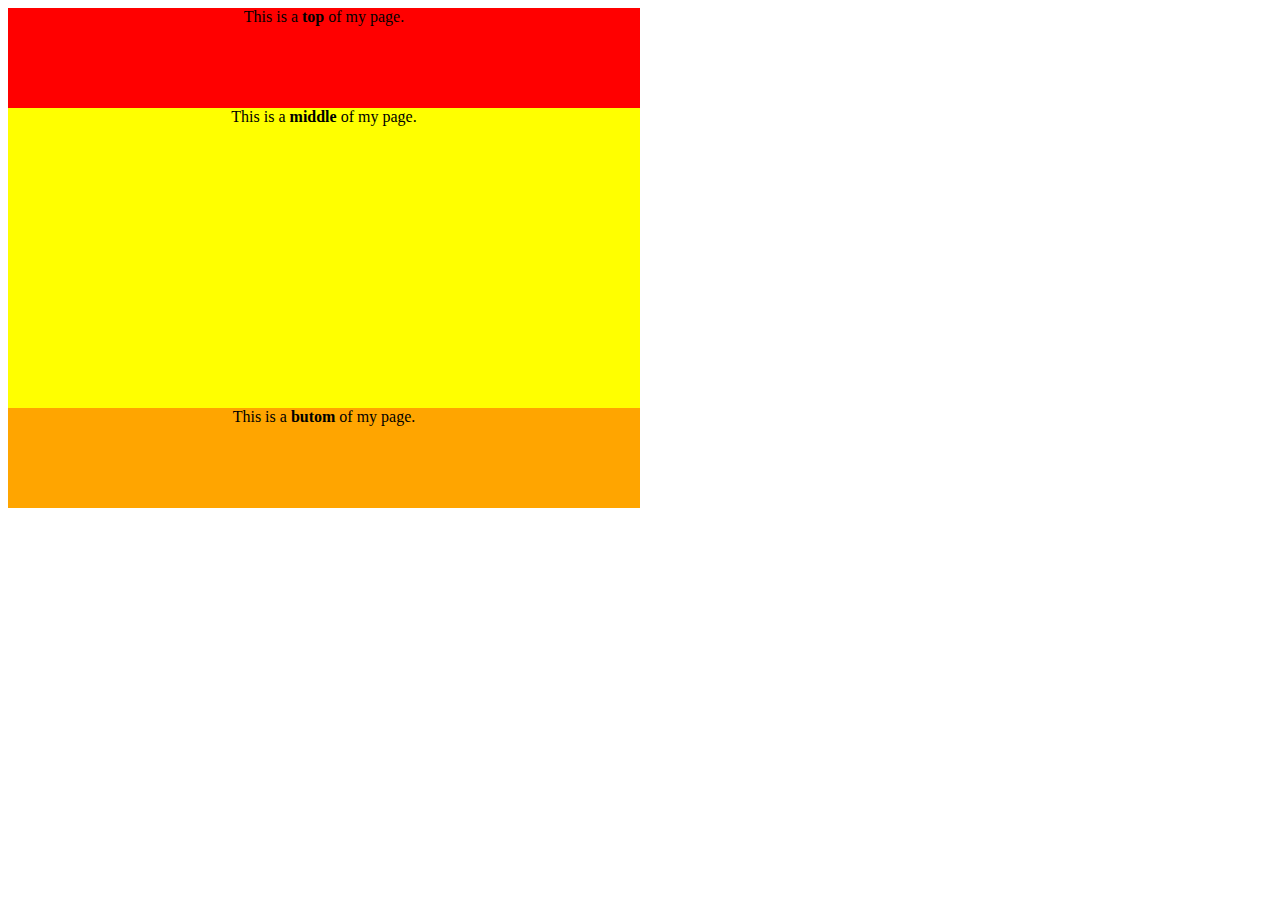
<file: div.html>
<!DOCTYPE html>
<html lang="en">
<head>
    <meta charset="UTF-8">
    <title>Div lesson</title>
    <link href="style.css" rel="stylesheet">
</head>
<body>
<div id="top">This is a <span class="name"> top </span>of my page.
</div>
<div id="middle">This is a <span class="name"> middle </span>of my page.
</div>
<div id="buttom">This is a <span class="name"> butom </span>of my page.
</div>

</body>
</html>
</file>
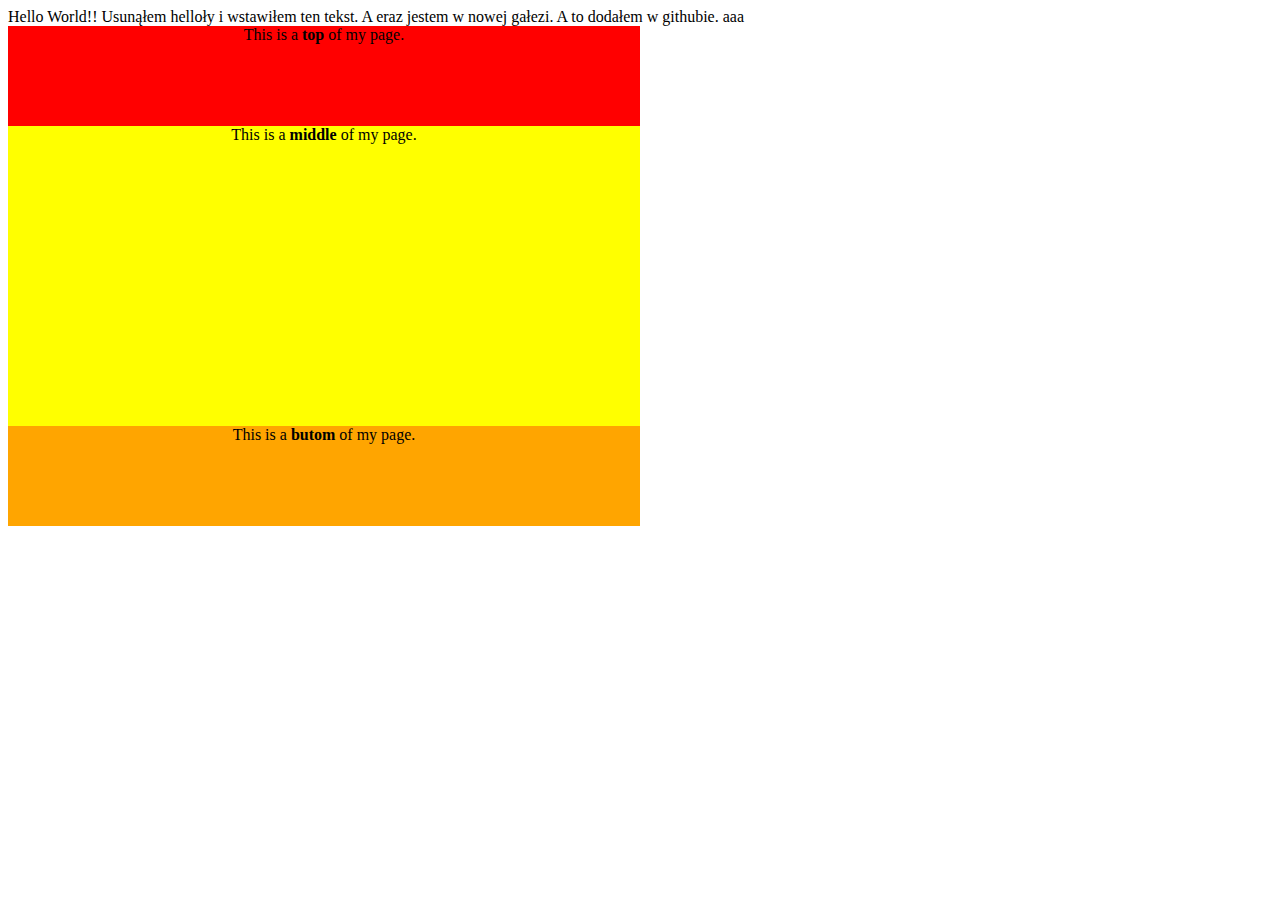
<file: hello.html>
<!DOCTYPE html>
<html lang="en">
<head>
    <meta charset="UTF-8">
    <title>Div lesson</title>
    <link href="style.css" rel="stylesheet">
</head>
<body>
Hello World!!
Usunąłem helloły i wstawiłem ten tekst.
A eraz jestem w nowej gałezi.

A to dodałem w githubie.

aaa
<div id="top">This is a <span class="name"> top </span>of my page.
</div>
<div id="middle">This is a <span class="name"> middle </span>of my page.
</div>
<div id="buttom">This is a <span class="name"> butom </span>of my page.
</div>

</body>
</html>
</file>
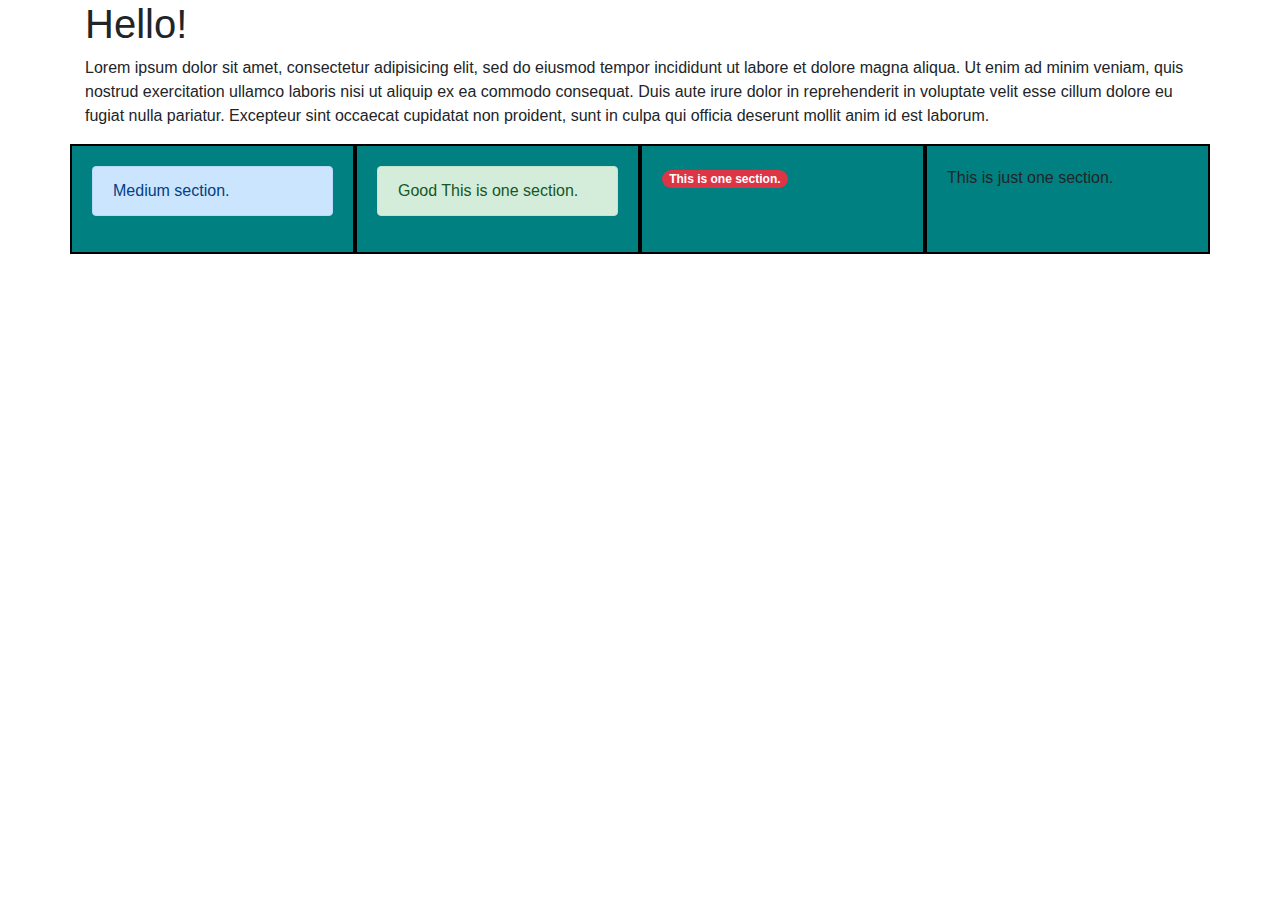
<file: lesson1/bootstrap.html>
<!DOCTYPE html>
<html lang="en" dir="ltr">
  <head>
    <meta charset="utf-8">
    <title>Bootstrap</title>
    <link rel="stylesheet" href="https://stackpath.bootstrapcdn.com/bootstrap/4.4.1/css/bootstrap.min.css" integrity="sha384-Vkoo8x4CGsO3+Hhxv8T/Q5PaXtkKtu6ug5TOeNV6gBiFeWPGFN9MuhOf23Q9Ifjh" crossorigin="anonymous">

    <style media="screen">
      .row > div {
        padding: 20px;
        background-color: teal;
        border: 2px solid black;
      }

    </style>
  </head>
  <body>
    <div class="container">
      <h1>Hello!</h1>
      <p>
        Lorem ipsum dolor sit amet, consectetur adipisicing elit, sed do eiusmod tempor incididunt ut labore et dolore magna aliqua. Ut enim ad minim veniam, quis nostrud exercitation ullamco laboris nisi ut aliquip ex ea commodo consequat. Duis aute irure dolor in reprehenderit in voluptate velit esse cillum dolore eu fugiat nulla pariatur. Excepteur sint occaecat cupidatat non proident, sunt in culpa qui officia deserunt mollit anim id est laborum.
      </p>
      <div class="row">
        <div class="col-lg-3 col-sm-6">
          <div class="alert alert-primary" role="alert">
              Medium section.
          </div>
        </div>
        <div class="col-lg-3 col-sm-6">
          <div class="alert alert-success" role="alert">
            Good This is one section.
          </div>
        </div>
        <div class="col-lg-3 col-sm-6">
          <div class="badge badge-pill badge-danger" role="alert">
              This is one section.
          </div>

        </div>
        <div class="col-lg-3 col-sm-6">
          This is just one section.
        </div>
      </div>
      </<div >
  </body>
</html>
</file>
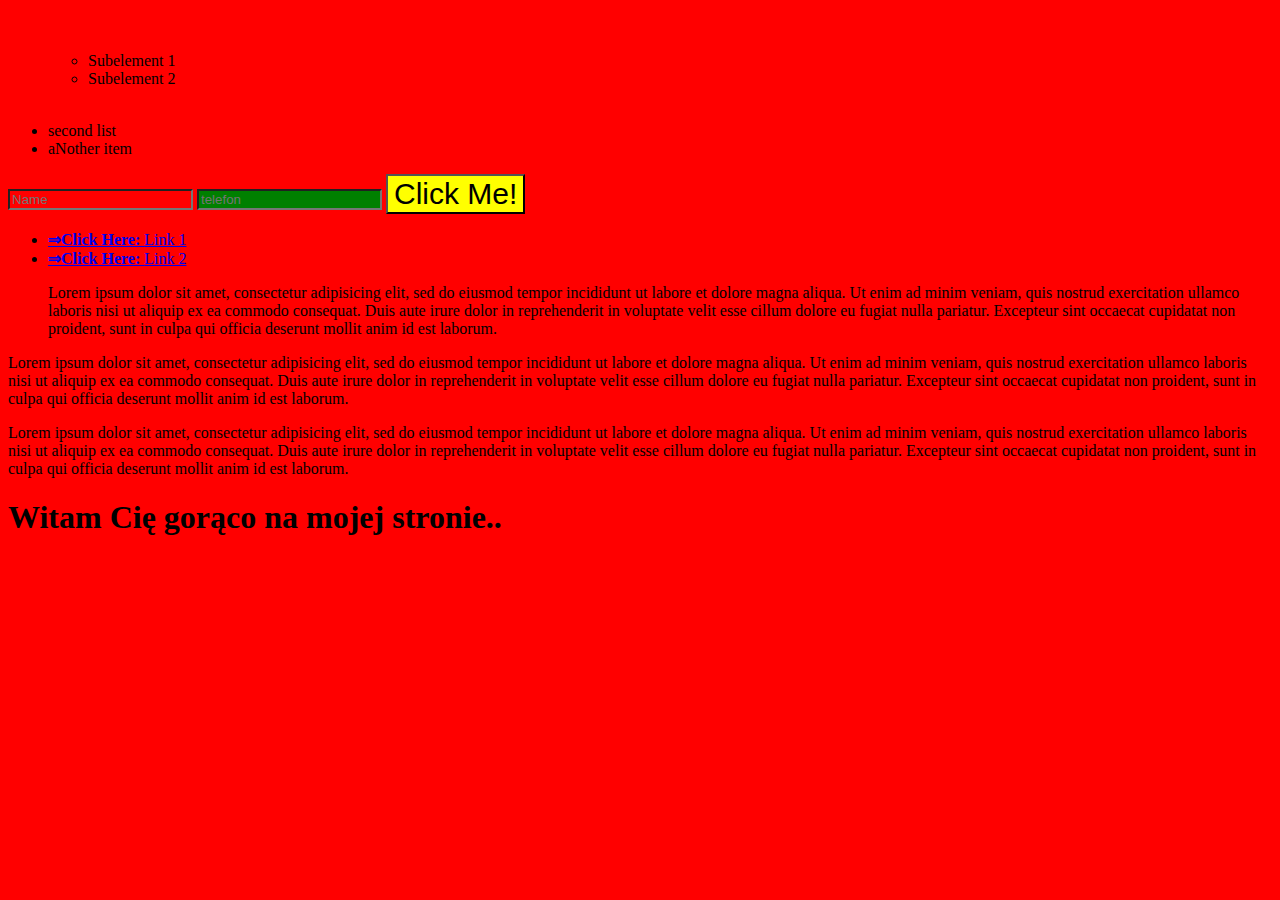
<file: lesson1/CSSLesson.html>
<!DOCTYPE html>
<html lang="en" dir="ltr">
  <head>
    <meta charset="utf-8">
    <title>Cwiczenia z CSS</title>
    <meta name="viewport" content="width=device-width, initial-scale=1.0">
    <link rel="stylesheet" href="style.css">
  </head>
  <body>
    <ol>
      <li> Pierwszy element</li>
      <li> Drugi element</li>
      <ul>
        <li> Subelement 1</li>
        <li> Subelement 2</li>
      </ul>
      <li> Trzeci element</li>
    </ol>
    <ul>
      <li>second list</li>
      <li>aNother item</li>
    </ul>

    <input type="text" name="name" placeholder="Name">
    <input type="number" name="phone" placeholder="telefon">
    <button type="button" name="button"> Click Me!</button>

    <ul>
      <li>  <a href="#">Link 1</a> </li>
      <li>  <a href="#">Link 2</a> </li>

      <p>
      Lorem ipsum dolor sit amet, consectetur adipisicing elit, sed do eiusmod tempor incididunt ut labore et dolore magna aliqua. Ut enim ad minim veniam, quis nostrud exercitation ullamco laboris nisi ut aliquip ex ea commodo consequat. Duis aute irure dolor in reprehenderit in voluptate velit esse cillum dolore eu fugiat nulla pariatur. Excepteur sint occaecat cupidatat non proident, sunt in culpa qui officia deserunt mollit anim id est laborum.
      </p>
      </ul>
      <p>
      Lorem ipsum dolor sit amet, consectetur adipisicing elit, sed do eiusmod tempor incididunt ut labore et dolore magna aliqua. Ut enim ad minim veniam, quis nostrud exercitation ullamco laboris nisi ut aliquip ex ea commodo consequat. Duis aute irure dolor in reprehenderit in voluptate velit esse cillum dolore eu fugiat nulla pariatur. Excepteur sint occaecat cupidatat non proident, sunt in culpa qui officia deserunt mollit anim id est laborum.
      </p>
      <p class="screen-only">
      Lorem ipsum dolor sit amet, consectetur adipisicing elit, sed do eiusmod tempor incididunt ut labore et dolore magna aliqua. Ut enim ad minim veniam, quis nostrud exercitation ullamco laboris nisi ut aliquip ex ea commodo consequat. Duis aute irure dolor in reprehenderit in voluptate velit esse cillum dolore eu fugiat nulla pariatur. Excepteur sint occaecat cupidatat non proident, sunt in culpa qui officia deserunt mollit anim id est laborum.
      </p>
      <h1>.</h1>
  </body>
</html>
</file>
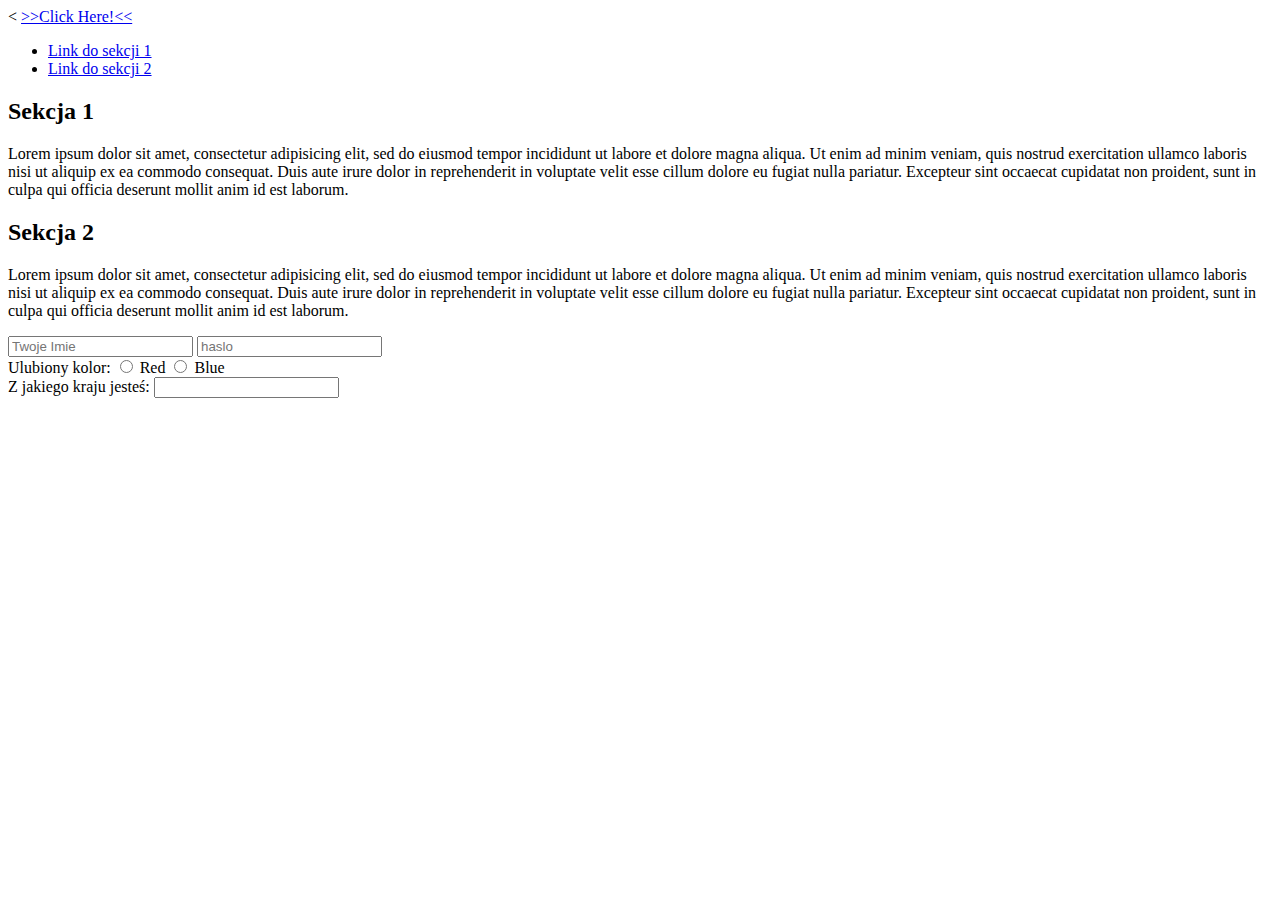
<file: lesson1/links.html>
<<!DOCTYPE html>
<html lang="" dir="ltr">
  <head>
    <meta charset="utf-8">
    <title> my Page with Links</title>
  </head>
  <body>
    <a href="hello.html"> >>Click Here!<< </a>
    <ul>
        <li> <a href="#section1"> Link do sekcji 1 </a></li>
        <li> <a href="#section2"> Link do sekcji 2 </a></li>
    </ul>

    <h2 id="section1"> Sekcja 1 </h2>
    <p>
      Lorem ipsum dolor sit amet, consectetur adipisicing elit, sed do eiusmod tempor incididunt ut labore et dolore magna aliqua. Ut enim ad minim veniam, quis nostrud exercitation ullamco laboris nisi ut aliquip ex ea commodo consequat. Duis aute irure dolor in reprehenderit in voluptate velit esse cillum dolore eu fugiat nulla pariatur. Excepteur sint occaecat cupidatat non proident, sunt in culpa qui officia deserunt mollit anim id est laborum.
    </p>
    <h2 id="section1"> Sekcja 2 </h2>
    <p>
      Lorem ipsum dolor sit amet, consectetur adipisicing elit, sed do eiusmod tempor incididunt ut labore et dolore magna aliqua. Ut enim ad minim veniam, quis nostrud exercitation ullamco laboris nisi ut aliquip ex ea commodo consequat. Duis aute irure dolor in reprehenderit in voluptate velit esse cillum dolore eu fugiat nulla pariatur. Excepteur sint occaecat cupidatat non proident, sunt in culpa qui officia deserunt mollit anim id est laborum.
    </p>

    <form class="" action="index.html" method="post">
      <div>
        <input type="text" name="name" placeholder="Twoje Imie">
        <input type="password" name="password" placeholder="haslo">
      </div>
      <div> Ulubiony kolor:
        <input type="radio" name="color" value="red"> Red
        <input type="radio" name="color" value="blue"> Blue
      </div>
      <div> Z jakiego kraju jesteś:
          <input list="countries" name="country" value="">
          <datalist id="countries">
            <option value="Afganistan"></option>
            <option value="Polska"></option>
          </datalist>
      </div>
    </form>

  </body>

</html>
</file>
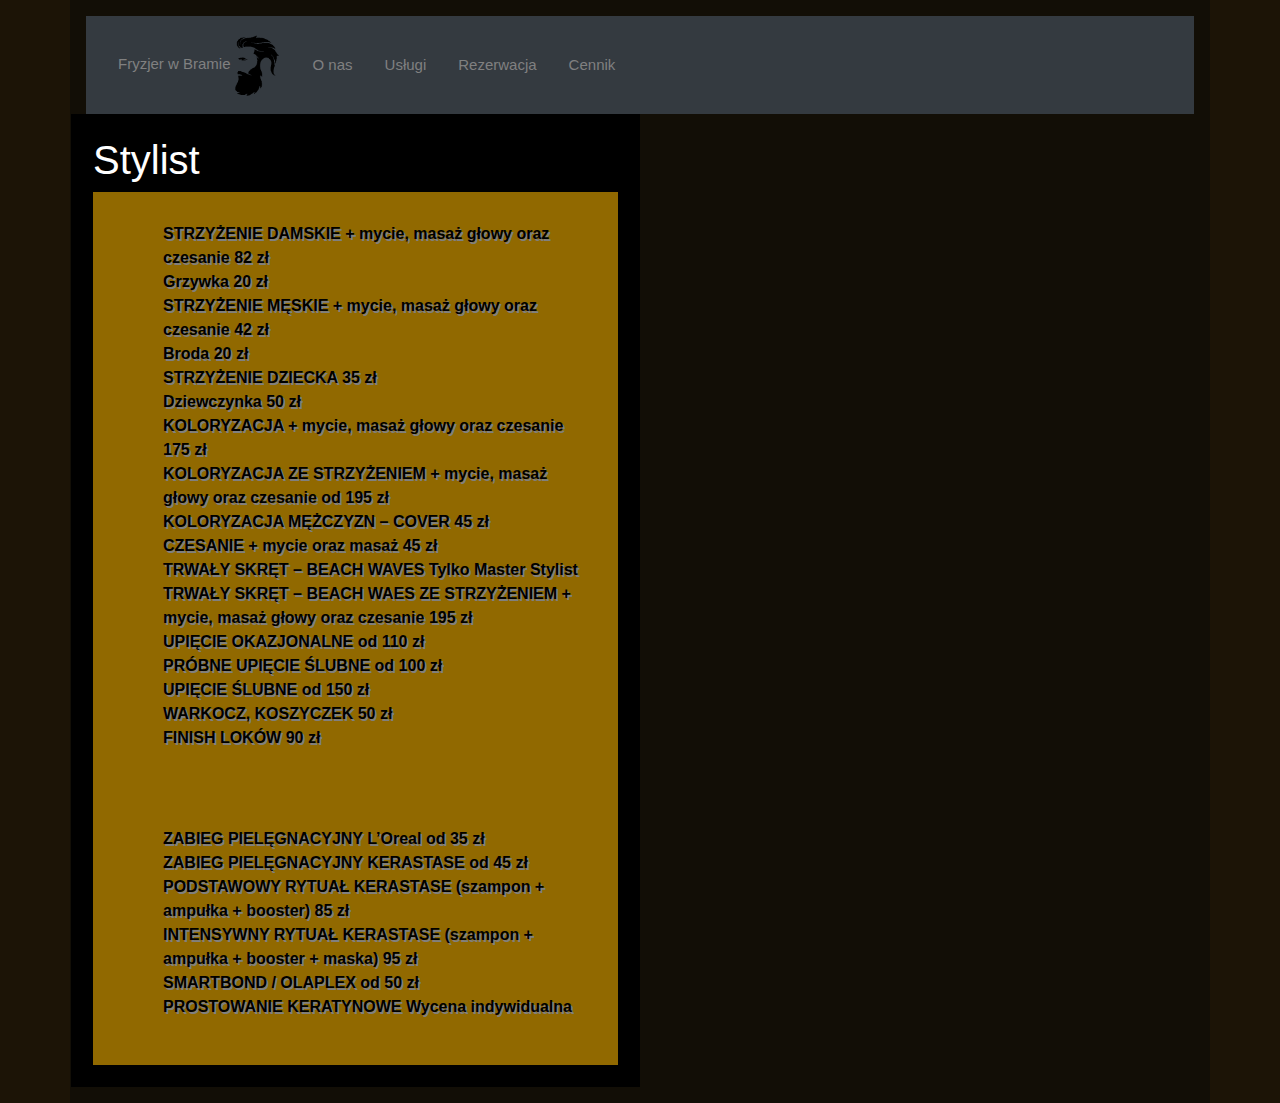
<file: lesson1/project0/cennik.html>
<!DOCTYPE html>
<html lang="en" dir="ltr">
  <head>
    <meta charset="utf-8">
    <title>My Webpage</title>
    <link rel="stylesheet" href="https://stackpath.bootstrapcdn.com/bootstrap/4.4.1/css/bootstrap.min.css" integrity="sha384-Vkoo8x4CGsO3+Hhxv8T/Q5PaXtkKtu6ug5TOeNV6gBiFeWPGFN9MuhOf23Q9Ifjh" crossorigin="anonymous">
    <link rel="stylesheet" href="style.css">

  </head>

  <body>
    <div class="container w-80 p-3">
      <nav class="navbar navbar-expand-lg navbar-dark bg-dark">
        <a class="nav-item nav-link" href="index.html">Fryzjer w Bramie<img src="img/logo.png" width=50px> </a>
        <a class="nav-item nav-link" href="onas.html">O nas</a>
        <a class="nav-item nav-link" href="uslugi.html">Usługi</a>
        <a class="nav-item nav-link" href="Rezerwacje.html">Rezerwacja</a>
        <a class="nav-item nav-link" href="cennik.html">Cennik</a>
      </nav>
      <div class="row">
          <div class="col-lg-6 col-sm-12">
          <h1 >Stylist</h1>
            <div class="pricing-desc" >
              <ul class="pricing-list-3">
                <li><span>STRZYŻENIE DAMSKIE + mycie, masaż głowy oraz czesanie </span>   <span class="price-list">82 zł</span></li>
                <li><span>Grzywka</span> <span class="price-list">20 zł</span></li>
                <li><span>STRZYŻENIE MĘSKIE + mycie, masaż głowy oraz czesanie </span><span class="price-list">42 zł</span></li>
                <li><span>Broda</span> <span class="price-list">20 zł</span></li>
                <li><span>STRZYŻENIE DZIECKA</span> <span class="price-list">35 zł</span></li>
                <li><span>Dziewczynka</span> <span class="price-list">50 zł</span></li>
                <li><span>KOLORYZACJA + mycie, masaż głowy oraz czesanie</span> <span class="price-list">175 zł</span></li>
                <li><span>KOLORYZACJA ZE STRZYŻENIEM + mycie, masaż głowy oraz czesanie</span> <span class="price-list">od 195 zł</span></li>
                <li><span>KOLORYZACJA MĘŻCZYZN &#8211; COVER</span> <span class="price-list">45 zł</span></li>
                <li><span>CZESANIE + mycie oraz masaż</span> <span class="price-list">45 zł</span></li>
                <li><span>TRWAŁY SKRĘT – BEACH WAVES</span> <span class="price-list">Tylko Master Stylist</span></li>
                <li><span>TRWAŁY SKRĘT – BEACH WAES ZE STRZYŻENIEM + mycie, masaż głowy oraz czesanie</span> <span class="price-list">195 zł</span></li>
                <li><span>UPIĘCIE OKAZJONALNE</span> <span class="price-list">od 110 zł</span></li>
                <li><span>PRÓBNE UPIĘCIE ŚLUBNE</span> <span class="price-list">od 100 zł</span></li>
                <li><span>UPIĘCIE ŚLUBNE</span> <span class="price-list">od 150 zł</span></li>
                <li><span>WARKOCZ, KOSZYCZEK</span> <span class="price-list">50 zł</span></li>
                <li><span>FINISH LOKÓW</span> <span class="price-list">90 zł</span></li>
              </ul>
              <p>&nbsp;</p>
              <ol class="pricing-list-3">
                <li><span>ZABIEG PIELĘGNACYJNY L&#8217;Oreal</span> <span class="price-list">od 35 zł</span></li>
                <li><span>ZABIEG PIELĘGNACYJNY KERASTASE</span> <span class="price-list">od 45 zł</span></li>
                <li><span>PODSTAWOWY RYTUAŁ KERASTASE (szampon + ampułka + booster)</span> <span class="price-list">85 zł</span></li>
                <li><span>INTENSYWNY RYTUAŁ KERASTASE (szampon + ampułka + booster + maska)</span> <span class="price-list">95 zł</span></li>
                <li><span>SMARTBOND / OLAPLEX</span> <span class="price-list">od 50 zł</span></li>
                <li><span>PROSTOWANIE KERATYNOWE</span> <span class="price-list">Wycena indywidualna</span></li>
              </ol>
          </div>
	       </div>
	     </div>
    </div>

  </body>
</html>
</file>
<file: style.css>
div {
    text-align: center;
    }
#top {
    height: 100px;
    width: 50%;
    background: red;
}

#middle {
    height: 300px;
    width: 50%;
    background: yellow;
}

#buttom {
    height: 100px;
    width: 50%;
    background: orange;
}

.name {
    font-weight: bold
}
</file>
<file: lesson1/style.css>
ol > li {
  color: red;
}

input[type=text] {
  background-color: red;
}

input[type=number] {
  background-color: green;
}

button {
  background-color: yellow;
  font-size: 30px
}

button:hover {
background-color: blue;
}

a::before {
  content: "\21d2 Click Here: ";
  font-weight: bold;
}

p::selection {
  color: red;
  background-color: yellow;
}

@media print {
  .screen-only {
    display : none;
  }
}

@media (min-width: 1000px) {
body {
    background-color:  red;
  }
h1::before {
  content: "Witam Cię gorąco na mojej stronie."
}
}

@media (max-width: 999px) {
body {
    background-color: white;
  }
h1::after {
  content: "Cześć!"
}
}
</file>
<file: lesson1/project0/style.css>
@media (max-width: 900px){.container{max-width:100%}}body{background-color:#1c1406}.card-text{color:#000;text-align:center;letter-spacing:1px;line-height:1;font-family:Arial, Helvetica, sans-serif;font-style:italic;font-size:13px}.card-img-toop{margin:0px 0 0 150px}h1{color:#fff}.pricing-desc{color:#000;background:#916900;padding:30px;text-shadow:2px 2px grey;font-weight:bold}.pricing-list-3{color:#000;list-style:none}p{color:#fff;text-align:justify;vertical-align:middle;letter-spacing:3px;line-height:1.8;font-family:Arial, Helvetica, sans-serif;font-style:italic;font-size:25px}.row>div{padding:20px;background-color:black;border:2px solid black}.container{background-color:#120e06}.img-hover-zoom{position:relative;width:100%;height:100%;overflow:hidden}.img-hover-zoom img{transition:transform .5s ease}.img-hover-zoom:hover img{transform:scale(1.2)}.img-hover-zoom--blur img{transition:transform 1s, filter 2s ease-in-out;filter:blur(4px);transform:scale(1.2)}.img-hover-zoom--blur:hover img{filter:blur(0);transform:scale(1)}.nav-item{color:gray}.contact{color:#fff}.contact{font:bold 24px/45px Helvetica, Sans-Serif;letter-spacing:0px;opacity:0.9;padding:10px;text-align:center}a{font-size:15px;color:#cccccc;font-family:sans-serif}h2{position:absolute;top:50%;width:100%}h2 span{color:white;font:bold 24px/45px Helvetica, Sans-Serif;letter-spacing:5px;opacity:0.7;background:#000;background:rgba(0,0,0,0.7);padding:10px}h2 span.spacer{padding:0 5px}p span{background:#000;background:rgba(0,0,0,0.7);opacity:0.7}a.nav-link :hover{color:black}
</file>
